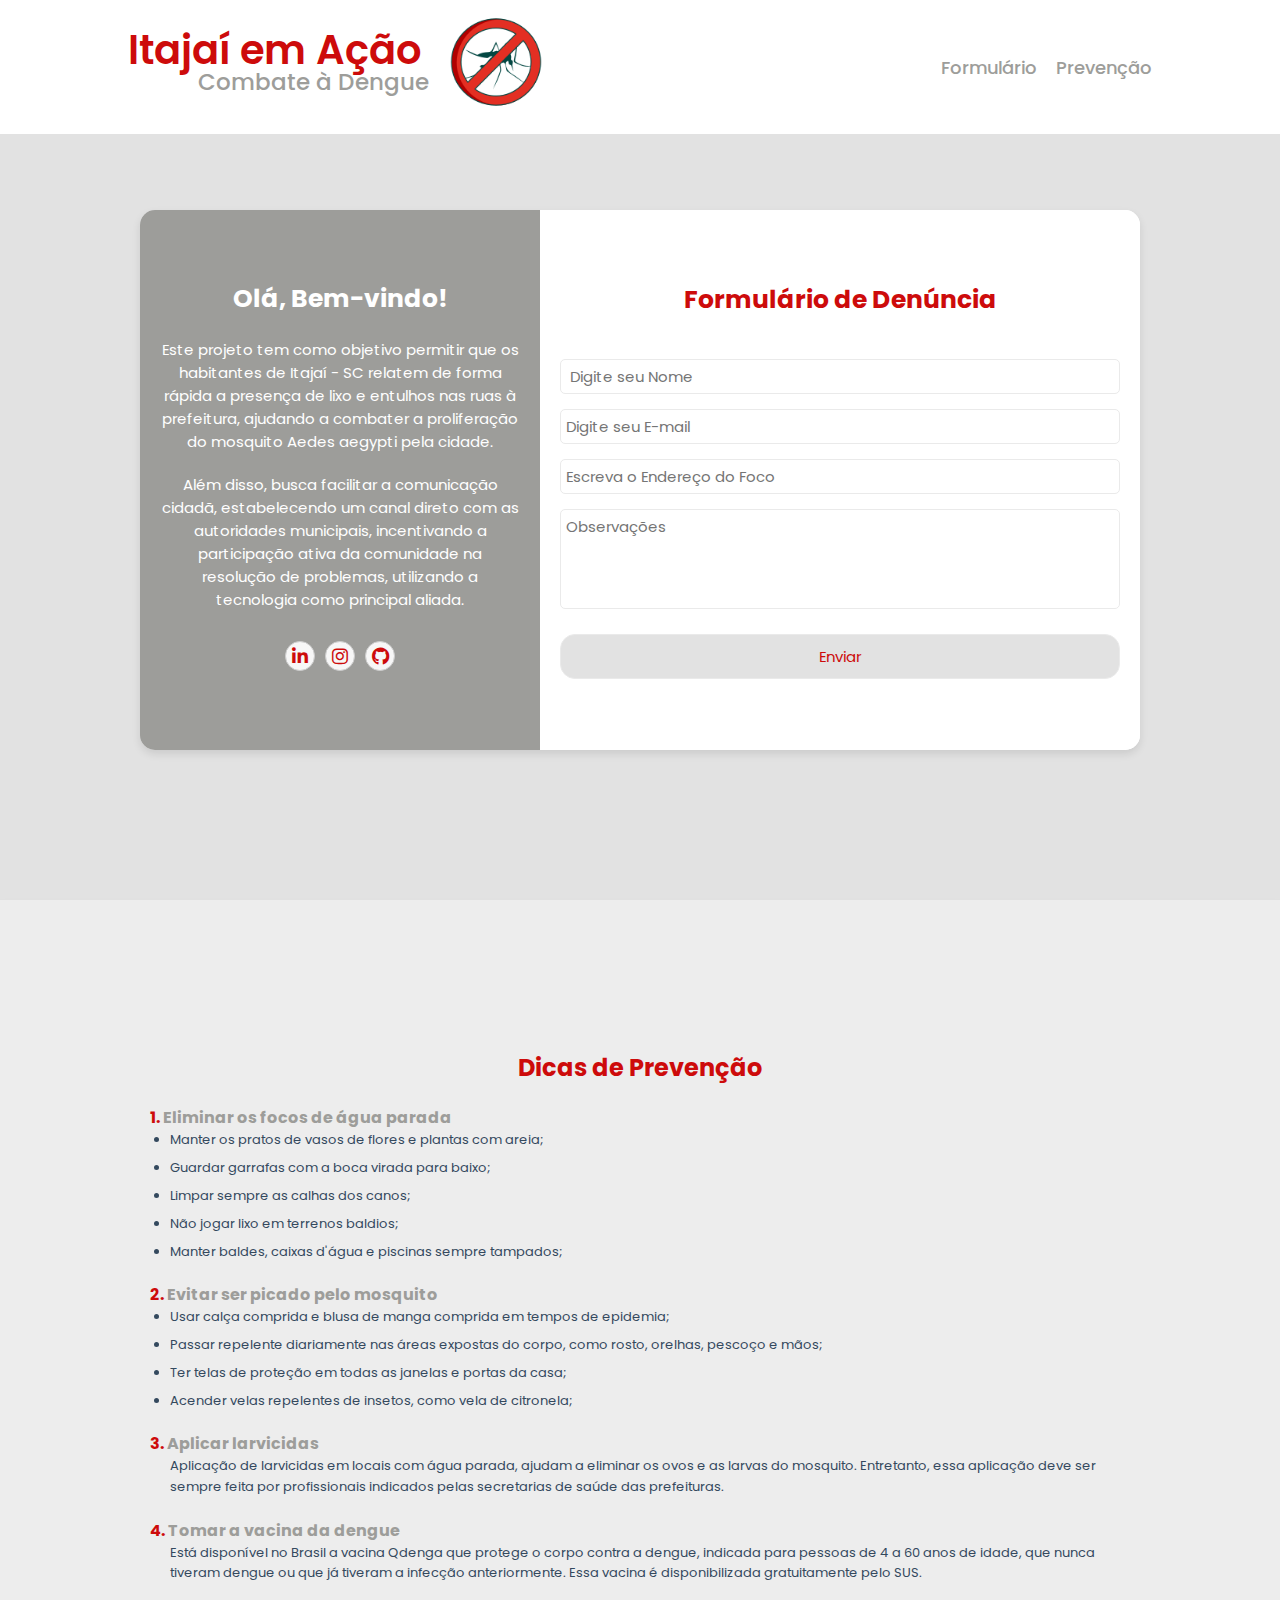
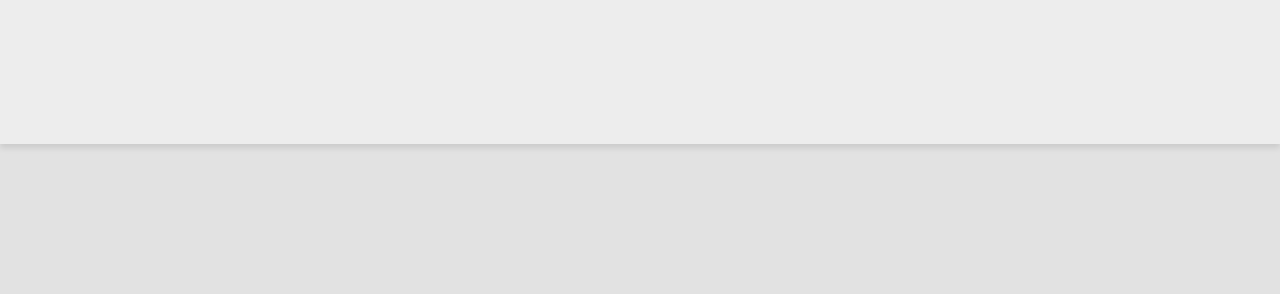
<file: index.html>
<!DOCTYPE html>
<html lang="pt">
<head>
    <meta charset="UTF-8">
    <meta name="viewport" content="width=device-width, initial-scale=1.0">
    <title>Denúncia de Lixo e Entulho</title>
    <link rel="stylesheet" href="style.css"><!--link com a referencia do arquivo que aplica o design da pagina-->
    <link href="https://cdnjs.cloudflare.com/ajax/libs/font-awesome/6.0.0-beta3/css/all.min.css" rel="stylesheet">
</head>
<body>
    <header class="header">
        <h1>Itajaí em Ação</h1>
        <h2>Combate à Dengue</h2>
        <img src="inseto (1).png" alt=""><!-- imagem inseto da logo -->

        <nav class="navbar"><!-- barra de navegação -->
            <a href="#">Formulário</a>
            <a href="#prevencao">Prevenção</a>
        </nav>
    </header>
    <section class="container" id="container">
        <div class="welcome-section">
            <h2>Olá, Bem-vindo!</h2>
            <p>
                Este projeto tem como objetivo permitir que os habitantes de Itajaí - SC relatem de forma rápida a presença de lixo e entulhos nas ruas à prefeitura, ajudando a combater a proliferação do mosquito Aedes aegypti pela cidade.
            </p>
            <p>
                Além disso, busca facilitar a comunicação cidadã, estabelecendo um canal direto com as autoridades municipais, incentivando a participação ativa da comunidade na resolução de problemas, utilizando a tecnologia como principal aliada.
            </p>
            <div class="social-icons"><!-- link dos icones -->
                <a href="https://www.linkedin.com/in/bryan-santos-51498616a/" target="_blank" class="icon linkedin"><i class="fab fa-linkedin-in"></i></a>
                <a href="https://www.instagram.com/bryansant__?igsh=MTRhem91c3VmaHpqdw%3D&utm_source=qr" target="_blank" class="icon instagram"><i class="fab fa-instagram"></i></a>
                <a href="https://github.com/Bryan-dos-Santos" target="_blank" class="icon github"><i class="fab fa-github"></i></a>
            </div>
        </div>
        <div class="form-section"><!--estrutura do formulário -->
            <h2>Formulário de Denúncia</h2>
            <p></p>
            <form action="https://formsubmit.co/itajaiemacao@gmail.com" method="POST"><!-- e-mail que será enviado as informações preenchidas -->
                <input type="text" name="name" placeholder=" Digite seu Nome" required>
                <input type="text" name="email" placeholder="Digite seu E-mail" required>
                <input type="text" name="endereco" placeholder="Escreva o Endereço do Foco" required>
                <textarea name="message" placeholder="Observações" required></textarea>
                <button type="submit" value="Enviar">Enviar</button>

                <input type="hidden" name="_next" value="http://127.0.0.1:5500/obrigado.html">
                <input type="hidden" name="_captcha" value="false">
            </form>
        </div>
        </section>


        <section class="prevencao" id="prevencao"><!-- estrutura da aba prevenção -->
            <h2>Dicas de Prevenção</h2>
            <div class="prevencao-content">
                <h3><span>1.</span> Eliminar os focos de água parada</h3>
                <ul>
                <li>Manter os pratos de vasos de flores e plantas com areia;</li>
                <li>Guardar garrafas com a boca virada para baixo;</li>
                <li>Limpar sempre as calhas dos canos;</li>
                <li>Não jogar lixo em terrenos baldios;</li>
                <li>Manter baldes, caixas d'água e piscinas sempre tampados;</li>
                </ul>

                <h3><span>2.</span> Evitar ser picado pelo mosquito</h3>
                <ul>
                <li>Usar calça comprida e blusa de manga comprida em tempos de epidemia;</li>
                <li>Passar repelente diariamente nas áreas expostas do corpo, como rosto, orelhas, pescoço e mãos;</li>
                <li>Ter telas de proteção em todas as janelas e portas da casa;</li>
                <li>Acender velas repelentes de insetos, como vela de citronela;</li>
                </ul>
                
                <h3><span>3.</span> Aplicar larvicidas</h3>
                <ul>
                <p>Aplicação de larvicidas em locais com água parada, ajudam a eliminar os ovos e as larvas do mosquito. Entretanto, essa aplicação deve ser sempre feita por profissionais indicados pelas secretarias de saúde das prefeituras.</p>
                </ul>
        
                <h3><span>4.</span> Tomar a vacina da dengue</h3>
                <ul>
                <p>Está disponível no Brasil a vacina Qdenga que protege o corpo contra a dengue, indicada para pessoas de 4 a 60 anos de idade, que nunca tiveram dengue ou que já tiveram a infecção anteriormente. Essa vacina é disponibilizada gratuitamente pelo SUS.</p>
                </ul>
            </div>
        </section>
</body>
</html>
</file>
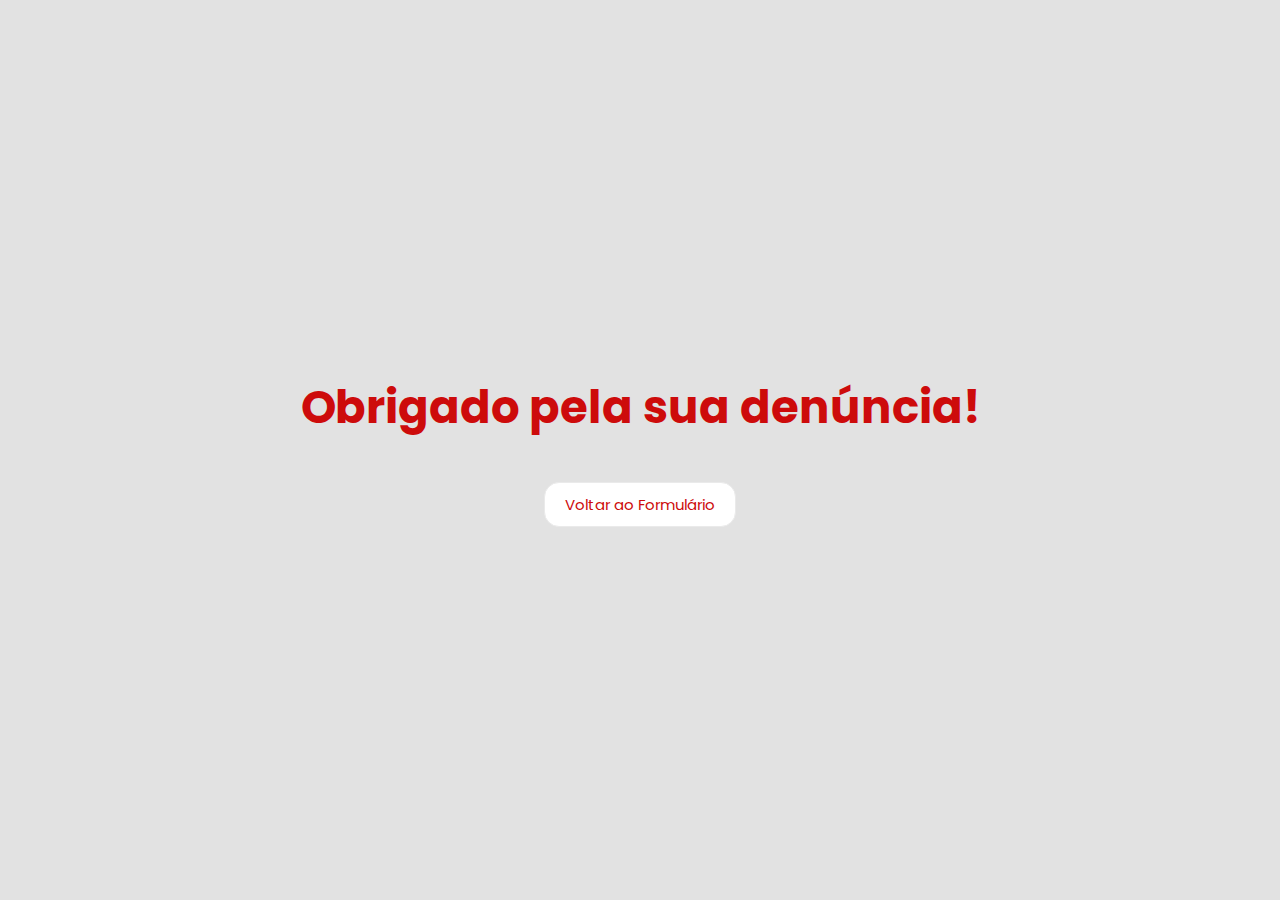
<file: obrigado.html>
<!DOCTYPE html>
<html lang="pt">
<head>
    <meta charset="UTF-8">
    <meta name="viewport" content="width=device-width, initial-scale=1.0">
    <title>Document</title>
    <link rel="stylesheet" href="style.css">
</head>
<body class="main">
    <h1 class="text">Obrigado pela sua denúncia!</h1>
    <a href="index.html" class="btn">Voltar ao Formulário</a>
</body>
</html>
</file>
<file: style.css>
/* importando a fonte poppins */
@import url('https://fonts.googleapis.com/css2?family=Poppins:ital,wght@0,100;0,200;0,300;0,400;0,500;0,600;0,700;0,800;0,900;1,100;1,200;1,300;1,400;1,500;1,600;1,700;1,800;1,900&display=swap');

* {
    margin: 0;
    padding: 0;
    box-sizing: border-box;
    font-family: 'Poppins', sans-serif;
    border: none;
    outline: none;
    scroll-behavior: smooth;
}


/* Estilo do corpo da pagina */
body {
    display: flex;
    flex-direction: column;
    align-items: center;
    justify-content: flex-start;
    background: rgb(226, 226, 226);
    margin: 0;
    padding: 0;
    min-height: 100vh;
}

/* Design da barra superior (branca) */
.header {
    top: 0;
    left: 0;
    width: 100%;
    padding: 20px 10%;
    background: rgb(255, 255, 255);
    position: fixed;
    z-index: 100;
}

.header img {
    position: absolute;
    top: 12px;
    left: 11.8cm;
    width: 100px;
    object-fit: cover;
    z-index: -1;
}

.header h1 {
    content: '';
    position:relative;
    font-size: 40px;
    color: rgb(205, 11, 11);
    text-decoration: none;
    font-weight: 600;
}

.header h2 {
    position: relative;
    font-size: 23px;
    color: rgb(157, 157, 154);
    text-decoration: none;
    font-weight: 500;
    top: -15px;
    left: 70px;
}

/*Design da barra de navegação*/
.navbar {
    position: absolute;
    top: 50%;
    right: 10%;
    transform: translateY(-50%);
}

.navbar a {
    font-size: 18px;
    color: rgb(157, 157, 154);
    text-decoration: none;
    font-weight: 500;
    margin-left: 15px;
    transition: .3s;
}

.navbar a:hover,
.navbar a.active {
    color: rgb(205, 11, 11);
}

/* Design da classe onde a mensagem de boas-vindas e o formulário estão inseridos*/
.container {
    display: flex;
    width: 90%;
    max-width: 1000px;
    height: auto;
    background: white;
    box-shadow: 0 4px 8px rgba(0, 0, 0, 0.1);
    border-radius: 15px;
    overflow: hidden;
    margin-top: 210px;
    flex-direction: row;
    min-height: 60vh;
}


/* Design da seção de boas-vindas */
.welcome-section {
    background-color: rgb(157, 157, 154);
    color: white;
    display: flex;
    flex-direction: column;
    justify-content: center;
    align-items: center;
    text-align: center;
    padding: 20px;
    width: 40%;
    backdrop-filter: blur(20%);
    box-shadow: 0 8px 32px rgba(0, 0, 0, 0.2);
}

.welcome-section h2 {
    color: rgb(255, 255, 255);
    margin-bottom: 20px;
    font-size: 25px;
}

.welcome-section p {
    margin-bottom: 20px;
    font-size: 15px;
}

/* Seção do formulário */
.form-section {
    background-color: white;
    display: flex;
    flex-direction: column;
    justify-content: center;
    padding: 20px;
    width: 60%;
    box-sizing: border-box;
}

.form-section h2 {
    color: rgb(205, 11, 11);
    margin-bottom: 40px;
    text-align: center;
    font-size: 25px;
}

.form-section form {
    display: flex;
    flex-direction: column;
}

.form-section input, 
.form-section textarea {
    margin-bottom: 15px;
    padding: 5px;
    border: 1px solid #eaeaea;
    border-radius: 5px;
    font-size: 15px;
    resize: none; /* Impede o redimensionamento do textarea */
}

textarea {
    height: 100px; /* Tamanho vertical fixo */
}

/* Design do botão de "enviar" */
.form-section button {
    position: relative;
    background-color: rgb(226, 226, 226);
    color: rgb(205, 11, 11);
    border: 1px solid #eaeaea;
    margin-top: 10px;
    padding: 10px 20px;
    border-radius: 15px;
    cursor: pointer;
    font-size: 15px;
    overflow: hidden; /* Impede que o efeito ultrapasse as bordas */
    z-index: 1; /* Garante que o texto fique acima do efeito */
    transition: color 0.3s ease; /* Transição para a cor do texto */
}

.form-section button::before {
    content: '';
    position: absolute;
    top: 0;
    left: -100%; /* Começa fora à esquerda */
    width: 100%;
    height: 100%;
    background-color: rgb(205, 11, 11);
    z-index: -1; /* Fica atrás do texto */
    transition: left 0.3s ease; /* Controla a animação de preenchimento */
}

.form-section button:hover::before {
    left: 0;
}

.form-section button:hover {
    color: #f0f0f0;
}


/* Ícones de redes sociais */
.welcome-section .social-icons {
    display: flex;
    gap: 10px;
    margin-bottom: 10px;
    margin-top: 10px;
    justify-content: center;
}

.welcome-section .social-icons a {
    display: inline-block;
    width: 30px;
    height: 30px;
    background-color: #f7f7f7;
    border: 1px solid #ccc;
    border-radius: 50%;
    text-align: center;
    line-height: 30px;
    color: rgb(205, 11, 11);
    text-decoration: none;
    font-size: 18px;
    transition: background-color 0.3s, transform 0.3s;
}

.welcome-section .social-icons a:hover {
    background-color: #e0e0e0;
    transform: scale(1.1);
}

/* ajuste do obejtos para repossividade em telas menores */
@media (max-width: 768px) {
    .header img {
        position: relative;
        top: -65px; 
        left: 3.9cm;
        width: 68px;
        object-fit: cover;
        z-index: -1;
    }
    .header h1 {
        font-size: 20px;
        margin-top: 10px;
    }

    .header h2 {
        font-size: 12px;
        top: -7px;
        left: 32px;
    }

    .navbar {
        position: absolute;
        top: 30%;
        right: 10%;
        transform: translateY(-50%);
    }
    
    .navbar a {
        font-size: 13px;
        color: rgb(237, 237, 237);
        text-decoration: none;
        font-weight: 500;
        margin-left: 15px;
        transition: .3s;
    }

    .container {
        flex-direction: column;
        width: 95%;
        height: auto;
        margin-top: 15px;
    }

    .welcome-section {
        width: auto;
    }

    .form-section {
        width: auto;
        padding: 15px;
    }
}


/* ajuste do obejtos para repossividade em telas menores */
@media (max-width: 480px) {
    .header h1 {
        font-size: 15px;
        margin-top: 10px;
    }

    .header h2 {
        font-size: 12px;
        top: -7px;
        left: 40px;
    }

    .navbar {
        position: absolute;
        top: 55%;
        right: 10%;
        transform: translateY(-50%);
    }
    
    .navbar a {
        font-size: 10px;
        color: rgb(237, 237, 237);
        text-decoration: none;
        font-weight: 500;
        margin-left: 15px;
        transition: .3s;
    }

    .container {
        flex-direction: column;
        width: 95%;
        height: auto;
        margin-top: 15px;
    }

    .welcome-section {
        width: auto;
    }

    .form-section {
        width: auto;
        padding: 15px;
    }
}

/* design da aba que contem as dicas de prevenção */
.prevencao {
    width: 100%;
    background-color: rgb(237, 237, 237);
    padding: 150px;
    margin: 150px;
    border-radius: 0px;
    box-shadow: 0 4px 6px rgba(0, 0, 0, 0.1);
}

.prevencao h2 {
    color: rgb(205, 11, 11);
    text-align: center;
    margin-bottom: 20px;
}

.prevencao h3 {
    color: rgb(157, 157, 154);
    margin-top: 20px;
    font-size: 16px;
}

.prevencao h3 span {
    color: rgb(205, 11, 11);
    font-weight: bold;
}

.prevencao p {
    color: rgb(52, 73, 94);
    line-height: 1.6;
    margin-bottom: 10px;
    font-size: 13px;
}

.prevencao ul {
    list-style-type: disc;
    margin-left: 20px;
    font-family: 13px;
}

.prevencao ul li {
    color: #34495e;
    margin-bottom: 8px;
    font-size: 13px;
}

.prevencao-content {
    max-width:max-content;
}

html {
    scroll-behavior: smooth;
}

/* design da aba "obrigado" */
.main {
    display: flex;
    align-items: center;
    justify-content: center;
    min-height: 100vh;
    flex-direction: column;
}

.text {
    font-size: 45px;
    color: rgb(205, 11, 11);
    margin-bottom: 30px;
}

.btn {
    text-decoration: none;
    position: relative;
    background-color: rgb(255, 255, 255);
    color: rgb(205, 11, 11);
    border: 1px solid #eaeaea;
    margin-top: 10px;
    padding: 10px 20px;
    border-radius: 15px;
    cursor: pointer;
    font-size: 15px;
    overflow: hidden; /* Impede que o efeito ultrapasse as bordas */
    z-index: 1; /* Garante que o texto fique acima do efeito */
    transition: color 0.3s ease; /* Transição para a cor do texto */
}

.btn::before {
    content: '';
    position: absolute;
    top: 0;
    left: -100%; /* Começa fora à esquerda */
    width: 100%;
    height: 100%;
    background-color: rgb(205, 11, 11);
    z-index: -1; /* Fica atrás do texto */
    transition: left 0.3s ease; /* Controla a animação de preenchimento */
}

.btn:hover::before {
    left: 0; /* Move o preenchimento para cobrir todo o botão */
}

.btn:hover {
    color: #f0f0f0;
}
</file>
